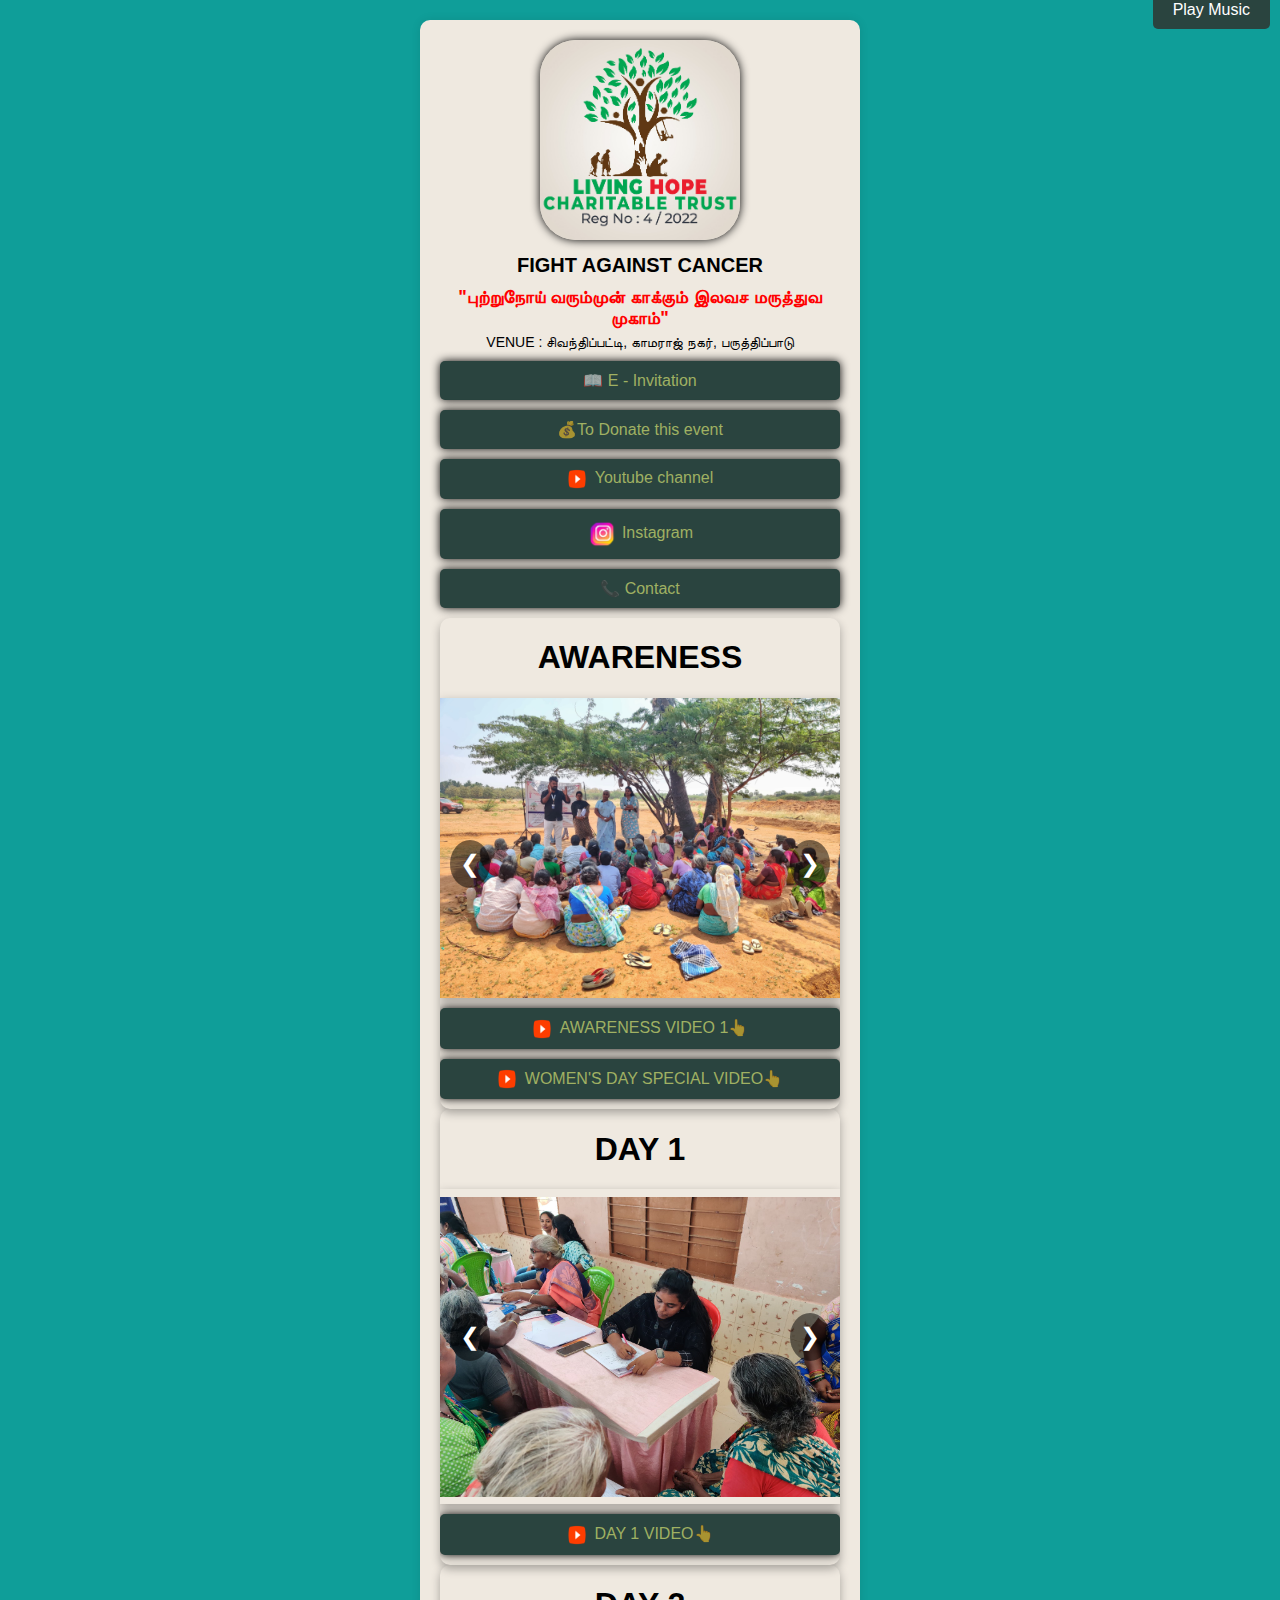
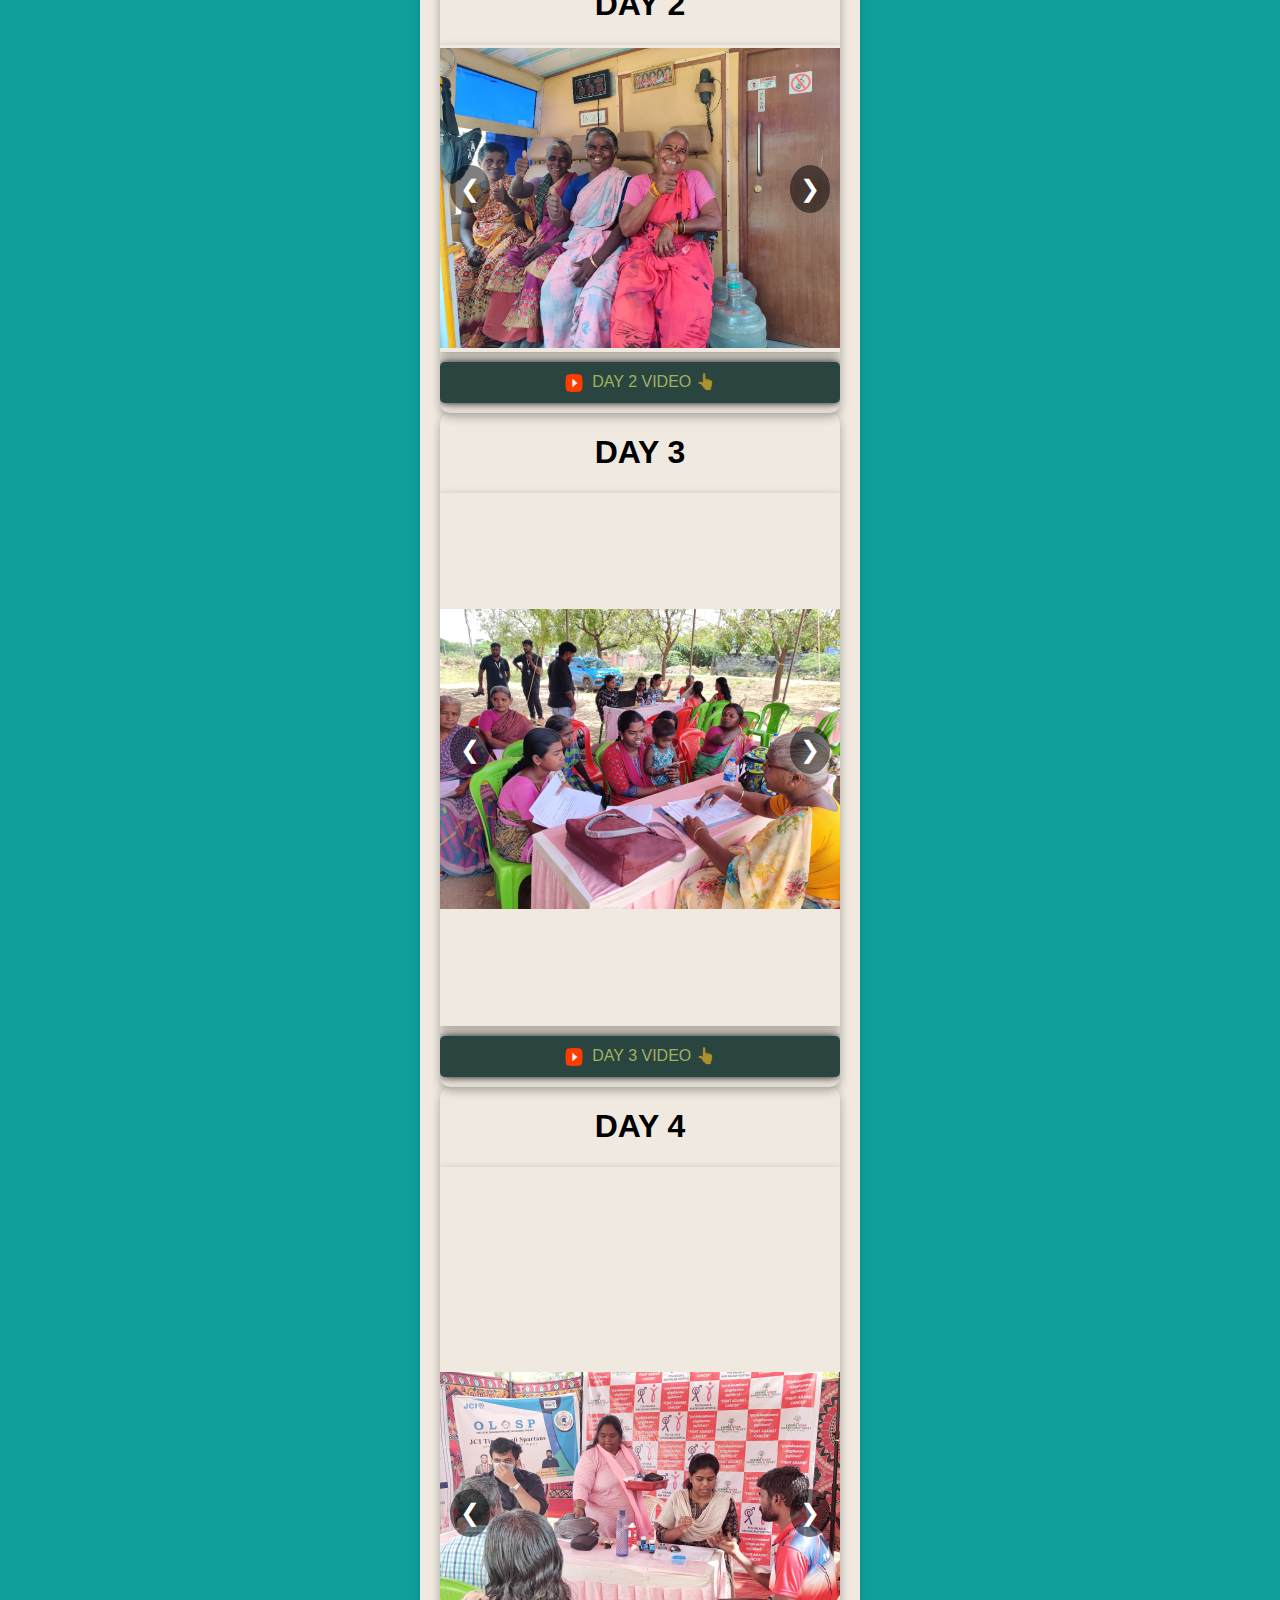
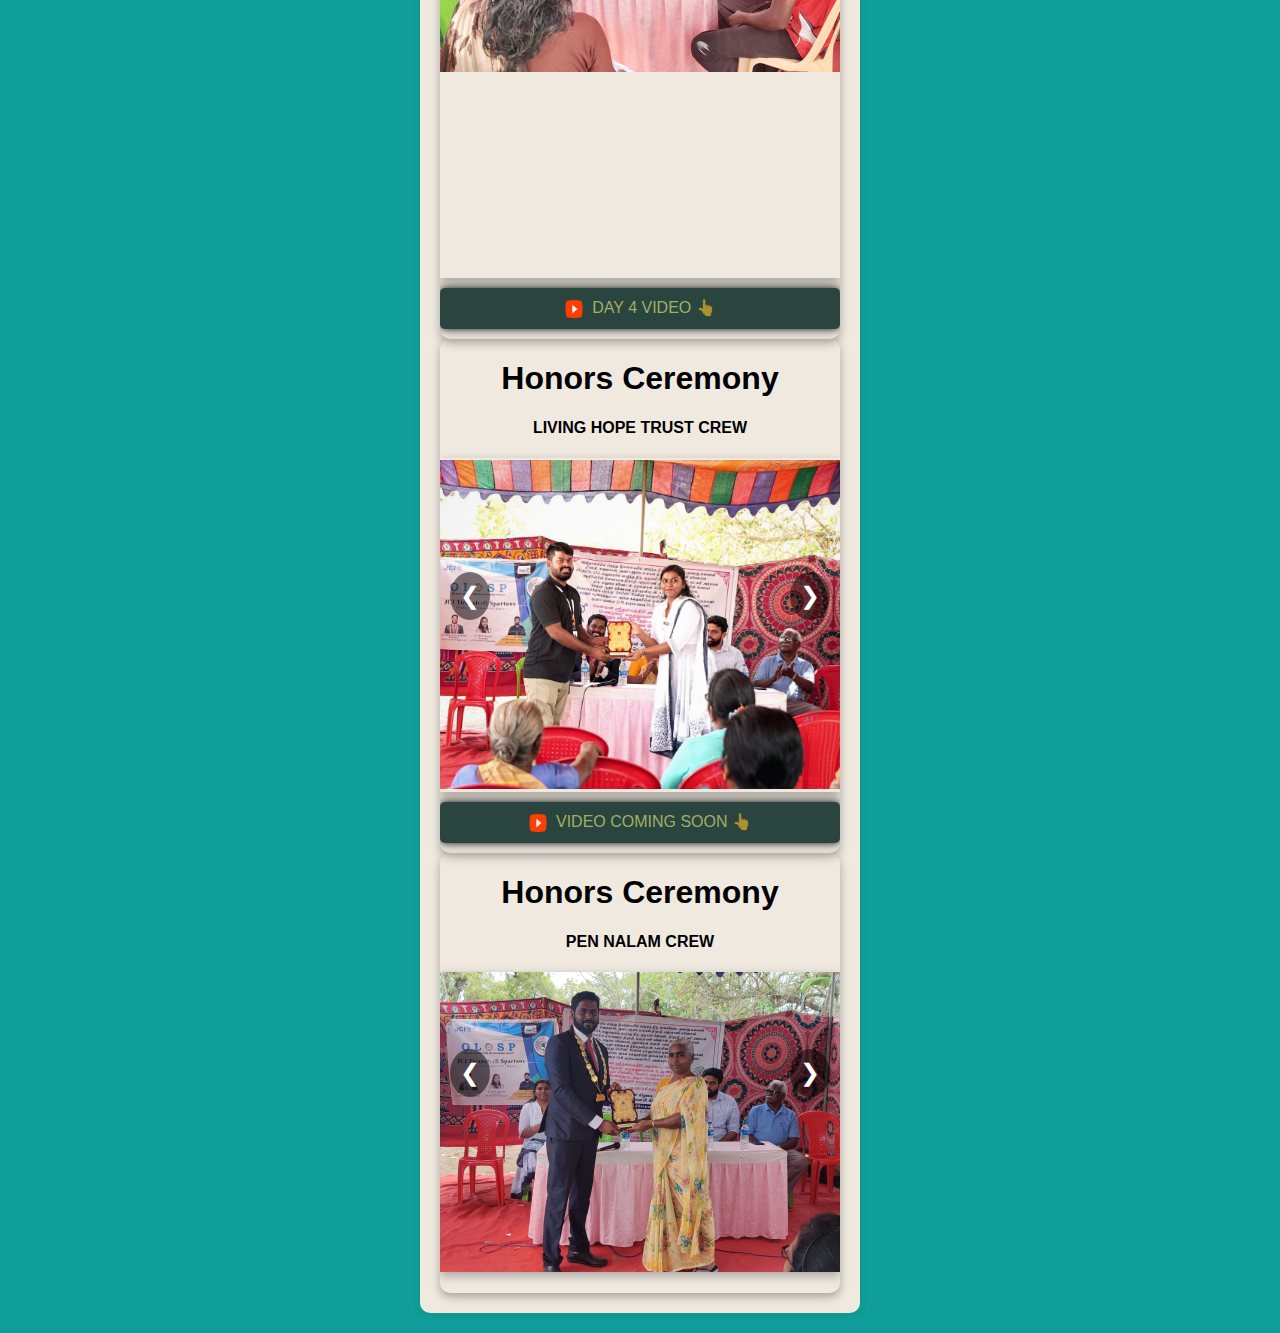
<file: public/index.html>
<!DOCTYPE html>
<html lang="en">
<head>
    <meta charset="UTF-8">
    <meta name="viewport" content="width=device-width, initial-scale=1.0">
    <title>FIGHT AGAINST CANCER</title>
    <link rel="stylesheet" href="styles.css">
    <link rel="stylesheet" href="bg_music/bg_music.css">
    <script defer src="https://vercel.live/_analytics/script.js"></script>
    <link rel="icon" type="image/x-icon" href="LOGO_4.jpg" >
</head>
<body>
    
    <audio id="audio" src="audio.mp3" autoplay unoptimized></audio>
    <button id="music-btn">Play Music</button>



    
    <div class="container">
        <img src="LOGO_3.jpg" alt="Profile Picture" class="profile-img">
        <div class="title">FIGHT AGAINST CANCER</div>
        <div class="subtitle_1" > "புற்றுநோய் வரும்முன் காக்கும் இலவச மருத்துவ முகாம்"</div>
        <!-- <a href="https://fontmeme.com/tamil/"><img src="https://fontmeme.com/permalink/250317/c987414edc3ea9bb1c510b9b62a7531d.png" alt="tamil" border="0"  width="370" height="20" ></a> -->
        <div class="subtitle">VENUE : சிவந்திப்பட்டி, காமராஜ் நகர், பருத்திப்பாடு</div>
        <a href="#" class="btn" id="openModal"> 📖 E - Invitation</a>
        
        <a href="#" class="btn" id="openDonate"> 💰To Donate this event</a>
        <a href="https://www.youtube.com/@livinghopetrust4471" class="btn" target="_blank">
            <img src="youtube_logo.png" alt="YouTube" class="icon_y">Youtube channel
        </a>
        
        <a href="https://www.instagram.com/livinghopecharitable?igsh=MTJrbWw5MHdsNm0xaA==" class="btn" target="_blank">
            <img src="insta_logo.png" alt="Instagram" class="icon_i">Instagram
        </a>
        
        <a href="#" class="btn" id="openContact"> 📞 Contact</a> <!-- Contact Button -->

        <!-- Image Slider Inside Container -->
        <div class="slider">
            <h1>AWARENESS</h1>
            <div class="slides">
                <img src="1.jpg" class="slide" alt="Image 1">
                <img src="9.jpg" class="slide" alt="Image 2">
                <img src="3.jpg" class="slide" alt="Image 3">
                <img src="4.jpg" class="slide" alt="Image 4">
                <img src="5.jpg" class="slide" alt="Image 5">
                <img src="6.jpg" class="slide" alt="Image 6">
                <img src="7.jpg" class="slide" alt="Image 7">
                <img src="8.jpg" class="slide" alt="Image 8">
                <img src="2.jpg" class="slide" alt="Image 9">
                <img src="10.jpg" class="slide" alt="Image 10">
            </div>
            <button class="prev" onclick="prevSlide()">&#10094;</button>
            <button class="next" onclick="nextSlide()">&#10095;</button>
            <a href="https://youtu.be/Ru0y0_ndaB4?feature=shared" class="btn" target="_blank">
                <img src="youtube_logo.png" alt="YouTube" class="icon_y">AWARENESS VIDEO 1👆
            </a>
            <a href="https://youtu.be/F00bV7uKXR4?feature=shared" class="btn" target="_blank">
                <img src="youtube_logo.png" alt="YouTube" class="icon_y">WOMEN'S DAY SPECIAL VIDEO👆
            </a>
            

            
        </div>
        <div class="slider">
            <h1>DAY 1</h1>
            <div class="slides">
                
                <img src="DAY_1/16.jpg" class="slide" alt="Image 1">
                <img src="DAY_1/2.jpg" class="slide" alt="Image 2">
                <img src="DAY_1/3.jpg" class="slide" alt="Image 3">
                <img src="DAY_1/4.jpg" class="slide" alt="Image 4">
                <img src="DAY_1/5.jpg" class="slide" alt="Image 5">
                <img src="DAY_1/6.jpg" class="slide" alt="Image 6">
                <img src="DAY_1/7.jpg" class="slide" alt="Image 7">
                <img src="DAY_1/8.jpg" class="slide" alt="Image 8">
                <img src="DAY_1/9.jpg" class="slide" alt="Image 9">
                <img src="DAY_1/10.jpg" class="slide" alt="Image 10">
                <img src="DAY_1/11.jpg" class="slide" alt="Image 11">
                <img src="DAY_1/12.jpg" class="slide" alt="Image 12">
                <img src="DAY_1/13.jpg" class="slide" alt="Image 13">
                <img src="DAY_1/14.jpg" class="slide" alt="Image 14">
                <img src="DAY_1/15.jpg" class="slide" alt="Image 15">
                <img src="DAY_1/1.jpg" class="slide" alt="Image 16">
                <img src="DAY_1/17.jpg" class="slide" alt="Image 17">
                <img src="DAY_1/18.jpg" class="slide" alt="Image 18">
                <img src="DAY_1/19.jpg" class="slide" alt="Image 19">
                
                <img src="DAY_1/21.jpg" class="slide" alt="Image 20">
                <img src="DAY_1/22.jpg" class="slide" alt="Image 21">
                <img src="DAY_1/23.jpg" class="slide" alt="Image 22">
                <img src="DAY_1/24.jpg" class="slide" alt="Image 23">

                
                
            </div>
            <button class="prev" onclick="prevSlide()">&#10094;</button>
            <button class="next" onclick="nextSlide()">&#10095;</button>
            <a href="https://youtu.be/nuqRWIfp1Dg?si=LTYunqcAoGBd5frC" class="btn" target="_blank">
                <img src="youtube_logo.png" alt="YouTube" class="icon_y">DAY 1 VIDEO👆
            </a>

            
        </div>
        
        <div class="slider">
            <h1>DAY 2</h1>
            <div class="slides">
                
                <img src="DAY_2/1.jpg" class="slide" alt="Image 1">
                <img src="DAY_2/23.jpg" class="slide" alt="Image 24">
                <img src="DAY_2/2.jpg" class="slide" alt="Image 2">
                <img src="DAY_2/3.jpg" class="slide" alt="Image 3">
                <img src="DAY_2/4.jpg" class="slide" alt="Image 4">
                
                <img src="DAY_2/6.jpg" class="slide" alt="Image 6">
                
                <img src="DAY_2/8.jpg" class="slide" alt="Image 8">
                <img src="DAY_2/9.jpg" class="slide" alt="Image 9">
                <img src="DAY_2/10.jpg" class="slide" alt="Image 10">
                <img src="DAY_2/11.jpg" class="slide" alt="Image 11">
                <img src="DAY_2/12.jpg" class="slide" alt="Image 12">
                <img src="DAY_2/13.jpg" class="slide" alt="Image 13">
                <img src="DAY_2/22.jpg" class="slide" alt="Image 14">
                <img src="DAY_2/15.jpg" class="slide" alt="Image 15">
                <img src="DAY_2/16.jpg" class="slide" alt="Image 16">
                <img src="DAY_2/17.jpg" class="slide" alt="Image 17">
                <img src="DAY_2/18.jpg" class="slide" alt="Image 18">
                <img src="DAY_2/19.jpg" class="slide" alt="Image 19">
                <img src="DAY_2/20.jpg" class="slide" alt="Image 20">
                <img src="DAY_2/21.jpg" class="slide" alt="Image 21">
                <img src="DAY_2/14.jpg" class="slide" alt="Image 22">
                <img src="DAY_2/22.jpg" class="slide" alt="Image 23">
                
                
                
            </div>
            <button class="prev" onclick="prevSlide()">&#10094;</button>
            <button class="next" onclick="nextSlide()">&#10095;</button>
            <a href="https://youtu.be/IZisoLLT-l8?si=H2uL4XW2ILe-COuv" class="btn" target="_blank">
                <img  src="youtube_logo.png" alt="YouTube" class="icon_y">DAY 2 VIDEO 👆
            </a>
            

            
        </div>

        <div class="slider">
            <h1>DAY 3</h1>
            <div class="slides">
                
                
                <img src="day_3/1.jpg" class="slide" alt="Image 1">
                <img src="day_3/34.jpg" class="slide" alt="Image 2" >
                <img src="day_3/2.jpg" class="slide" alt="Image 3">
                <img src="day_3/3.jpg" class="slide" alt="Image 4">
                <img src="day_3/4.jpg" class="slide" alt="Image 5">
                <img src="day_3/5.jpg" class="slide" alt="Image 6">
                <img src="day_3/6.jpg" class="slide" alt="Image 7">
                <img src="day_3/7.jpg" class="slide" alt="Image 8">
                <img src="day_3/8.jpg" class="slide" alt="Image 9">
                <img src="day_3/9.jpg" class="slide" alt="Image 10">
                <img src="day_3/10.jpg" class="slide" alt="Image 11">
                <img src="day_3/11.jpg" class="slide" alt="Image 12">
                <img src="day_3/12.jpg" class="slide" alt="Image 13">
                <img src="day_3/13.jpg" class="slide" alt="Image 14">
                <img src="day_3/14.jpg" class="slide" alt="Image 15">
                <img src="day_3/15.jpg" class="slide" alt="Image 16">
                <img src="day_3/16.jpg" class="slide" alt="Image 17">
                <img src="day_3/17.jpg" class="slide" alt="Image 18">
                <img src="day_3/18.jpg" class="slide" alt="Image 19">
                <img src="day_3/19.jpg" class="slide" alt="Image 20">
                <img src="day_3/20.jpg" class="slide" alt="Image 21">
                <img src="day_3/21.jpg" class="slide" alt="Image 22">
                <img src="day_3/22.jpg" class="slide" alt="Image 23">
                <img src="day_3/23.jpg" class="slide" alt="Image 24">
                <img src="day_3/24.jpg" class="slide" alt="Image 25">
                <img src="day_3/25.jpg" class="slide" alt="Image 26">
                <img src="day_3/26.jpg" class="slide" alt="Image 27">
                <img src="day_3/27.jpg" class="slide" alt="Image 28">
                <img src="day_3/28.jpg" class="slide" alt="Image 29">
                <img src="day_3/29.jpg" class="slide" alt="Image 30">
                <img src="day_3/30.jpg" class="slide" alt="Image 31">
                <img src="day_3/31.jpg" class="slide" alt="Image 32">
                <img src="day_3/32.jpg" class="slide" alt="Image 33">
                <img src="day_3/33.jpg" class="slide" alt="Image 34">

                

            </div>
            <button class="prev" onclick="prevSlide()">&#10094;</button>
            <button class="next" onclick="nextSlide()">&#10095;</button>
            
            <a href="https://youtu.be/ItA_CykMcwc?si=31n6ZrmS1OfmNFbq" class="btn" target="_blank">
                <img   src="youtube_logo.png" alt="YouTube" class="icon_y">DAY 3 VIDEO 👆
            </a>
            

            
        </div>
        <div class="slider">
            <h1>DAY 4</h1>
            <div class="slides">
                
                
                <img src="day_4/9.jpg" class="slide" alt="Image 1">
                
                <img src="day_4/7.jpg" class="slide" alt="Image 2">
                <img src="day_4/11.jpg" class="slide" alt="Image 3">
                <img src="day_4/4.jpg" class="slide" alt="Image 4">
                <img src="day_4/15.jpg" class="slide" alt="Image 11">
                <img src="day_4/13.jpg" class="slide" alt="Image 5">
                <img src="day_4/5.jpg" class="slide" alt="Image 6">
                <img src="day_4/6.jpg" class="slide" alt="Image 7">
                <img src="day_4/14.jpg" class="slide" alt="Image 10">
                <img src="day_4/2.jpg" class="slide" alt="Image 8">
                <img src="day_4/8.jpg" class="slide" alt="Image 9">
                <img src="day_4/12.jpg" class="slide" alt="Image 10">
                <img src="day_4/1.jpg" class="slide" alt="Image 11">
                <img src="day_4/16.jpg" class="slide" alt="Image 11">
                
                
                

                
                

                

            </div>
            <button class="prev" onclick="prevSlide()">&#10094;</button>
            <button class="next" onclick="nextSlide()">&#10095;</button>
            
            <a href="https://youtu.be/29zPPYzKX_M?si=JwgqlkPwO9Q_mNnV" class="btn" target="_blank">
                <img   src="youtube_logo.png" alt="YouTube" class="icon_y">DAY 4 VIDEO 👆
            </a>
            

            
        </div>
        <div class="slider">
            <h1>Honors Ceremony</h1>
            <h4>LIVING HOPE TRUST CREW</h4>
            <div class="slides">
                <img src="Honors Ceremony/LHCT/LHCT (2).jpg" class="slide" alt="Image 1">
                <img src="Honors Ceremony/LHCT/LHCT (4).jpg" class="slide" alt="Image 2">
                <img src="Honors Ceremony/LHCT/LHCT (1).jpg" class="slide" alt="Image 3">
                <img src="Honors Ceremony/LHCT/LHCT (12).jpg" class="slide" alt="Image 4">
                <img src="Honors Ceremony/LHCT/LHCT (7).jpg" class="slide" alt="Image 5">
                <img src="Honors Ceremony/LHCT/LHCT (5).jpg" class="slide" alt="Image 6">
                <img src="Honors Ceremony/LHCT/LHCT (6).jpg" class="slide" alt="Image 7">
                <img src="Honors Ceremony/LHCT/LHCT (8).jpg" class="slide" alt="Image 8">
                <img src="Honors Ceremony/LHCT/LHCT (9).jpg" class="slide" alt="Image 9">
                <img src="Honors Ceremony/LHCT/LHCT (11).jpg" class="slide" alt="Image 9">
                <img src="Honors Ceremony/LHCT/LHCT (3).jpg" class="slide" alt="Image 10">
                <img src="Honors Ceremony/LHCT/LHCT (10).jpg" class="slide" alt="Image 9">
                <img src="Honors Ceremony/LHCT/LHCT (13).jpg" class="slide" alt="Image 9">
                
                
            </div>
            <button class="prev" onclick="prevSlide()">&#10094;</button>
            <button class="next" onclick="nextSlide()">&#10095;</button>
            
            <a  class="btn" target="_blank">
                <img   src="youtube_logo.png" alt="YouTube" class="icon_y">VIDEO COMING SOON 👆
            </a>
            

            
        </div>
        <div class="slider">
            <h1>Honors Ceremony</h1>
            <h4> PEN NALAM CREW<h4>
            <div class="slides">
                <img src="Honors Ceremony/PEN NALAM/8.jpg" class="slide" alt="Image 1">
                <img src="Honors Ceremony/PEN NALAM/7.jpg" class="slide" alt="Image 2">
                <img src="Honors Ceremony/PEN NALAM/6.jpg" class="slide" alt="Image 3">
                <img src="Honors Ceremony/PEN NALAM/2.jpg" class="slide" alt="Image 4">
                <img src="Honors Ceremony/PEN NALAM/3.jpg" class="slide" alt="Image 5">
                <img src="Honors Ceremony/PEN NALAM/4.jpg" class="slide" alt="Image 6">
                <img src="Honors Ceremony/PEN NALAM/5.jpg" class="slide" alt="Image 7">
                <img src="Honors Ceremony/PEN NALAM/1.jpg" class="slide" alt="Image 8">
                
                
            </div>
            <button class="prev" onclick="prevSlide()">&#10094;</button>
            <button class="next" onclick="nextSlide()">&#10095;</button>
            
            
            

            
        </div>
    
    

    <!-- Modal for E-Invitation -->
    <div id="modal" class="modal">
        <div class="modal-content" style="height: 300px;">
            <span class="close" id="closeModal">&times;</span>
            <img src="invitation.jpg" alt="E-Invitation" class="modal-img_2">
        </div>
    </div>

    <!-- Modal for Donation -->
<!-- Modal for Donation -->
<!-- Modal for Donation -->
    <div id="donationModal" class="modal">
        <div class="modal-content" style="height: 450px;">
            <span class="close" id="closeDonate">&times;</span>
            <img src="donation.jpg" alt="To Donate this event" class="modal-img_2" style="height: 650;">
            

            <!-- UPI Payment Section -->
            
        </div>
    </div>
    


    <!-- Modal for Google Map -->
    

    <!-- Modal for Contact -->
    <div id="contactModal" class="modal">
        <div class="modal-content">
            <span class="close" id="closeContact">&times;</span>
            <h2>📞 Contact Information</h2>

            <!-- Click to Copy Phone Number -->
            <p>
                <strong>Phone:</strong> 
                <span id="phoneNumber" class="copy-text">+91 9500561937</span>
                <button id="copyPhone" class="copy-btn">📋 Copy</button>
            </p>

            <!-- Click to Open Mail App -->
            <p>
                <strong>Email:</strong> 
                <a href="mailto:livinghopecharitable@gmail.com" id="emailLink">
                    livinghopecharitable@gmail.com
                </a>
            </p>

            <!-- Success Message -->
            <p id="copySuccess" style="color: green; display: none;">✅ Number copied!</p>
        </div>
    </div>


    <script src="script.js"></script>
    <script src="bg_music/music.js"></script>
    <!-- Google tag (gtag.js) -->
    <script async src="https://www.googletagmanager.com/gtag/js?id=G-Y7YRMR7PRP"></script>
    <script>

        window.dataLayer = window.dataLayer || [];
        function gtag(){dataLayer.push(arguments);}
        gtag('js', new Date());

        gtag('config', 'G-Y7YRMR7PRP');
    </script>
    
</body>
</html>
</file>
<file: public/styles.css>
body {
    font-family: Arial, sans-serif;
    text-align: center;
    background-color:#0F9E99;
    margin: 0;
    padding: 20px;
}

.container {
    max-width: 400px;
    margin: auto;
    background: #EFE9E0;
    padding: 20px;
    border-radius: 10px;
    box-shadow: 0 0 10px rgba(0, 0, 0, 0.1);
}

.icon_y {
    width: 20px;
    height: 20px;
    vertical-align: middle;
    margin-right: 8px;
}

.icon_i {
    width: 30px;  /* Adjust size as needed */
    height: 30px;
    margin-right: 5px;
    vertical-align: middle;
}

/* Prevent image dragging */
img {
    pointer-events: none;
    -webkit-user-drag: none;
    user-drag: none;
}
.upi-section {
    text-align: center;
    margin-top: 10px;
}

.upi-qr {
    width: 150px;
    height: 150px;
    margin: 10px auto;
    display: block;
}


.upi-btn {
    display: inline-block;
    padding: 10px 20px;
    background-color: #25d366; /* WhatsApp-like green */
    color: white;
    text-decoration: none;
    font-weight: bold;
    border-radius: 8px;
    transition: 0.3s;
}

.upi-btn:hover {
    background-color: #1da851;
}

.profile-img {
    width: 200px;
    height: 200px;
    border-radius: 18%;
    object-fit: cover;
    align-content: center;
    top: 50%;
    bottom: 50%;
    box-shadow: #000000 0px 0px 10px;
}

.profile-imG:hover {
    transform: scale(1.1);
    border-radius: 50%;
   
}

.subtitle_1 {
    font-family: Verdana, Geneva, Tahoma, sans-serif;
    font-size: 18px;
    font-weight:bolder;
    margin-top: 10px;
    margin-bottom: 5px;
    color: #ff0000;


}
.title {
    font-size: 20px;
    font-weight: bold;
    margin-top: 10px;
    margin-bottom: 5px;
    color: #000000;
}

.subtitle {
    font-family: Arial, sans-serif;
    
    color: rgb(0, 0, 0);
    font-size: 14px;
}

.btn {
    display: block;
    background: #2A443F;
    color: #f2fd7d97;
    /* padding: 15px; */
    padding: 10px 20px;
    margin: 10px 0;
    border-radius: 5px;
    text-decoration: none;
    box-shadow: #000000 0px 0px 10px;
    transition: background 0.3s ease;
    animation: glow 1.5s infinite alternate;
}
@keyframes glow {
    0% {
        box-shadow: 0 0 10px rgba(255, 255, 255, 0.2);
    }
    100% {
        box-shadow: 0 0 20px rgb(0, 0, 0);
    }
}

.btn_1 {
    display: inline-block;
    text-decoration: none;
    padding: 10px 20px;
    border-radius: 5px;
    background-color: #ff0000; /* YouTube red */
    color: white;
    font-weight: bold;
    font-size: 16px;
    position: relative;
    transition: box-shadow 0.3s ease-in-out;
}
.btn:hover {
    background: #f0f0f0;
    color: #000000;

}



/* Modal Styles */
.modal {
    display: none;
    position: fixed;
    z-index: 1;
    left: 0;
    top: 0;
    height: 50px;
    width: 100%;
    height: 150%;
    background-color: rgba(255, 0, 0, 0.7);
    animation: fadeIn 0.5s ease-in-out;
}
.fevicon {
    border-radius: 50%;
}
.modal-content {
    position: relative;
    background: white;
    margin: 10% auto;
    padding: 20px;
    border-radius: 10px;
    width: 80%;
    
    
    max-width: 500px;
    text-align: center;
    box-shadow: 0 0 10px rgba(0, 0, 0, 0.3);
    animation: slideDown 0.5s ease-in-out;
}
.slider {
    position: relative;
    width: 100%;
    max-width: 600px;
    overflow: hidden;
    border-radius: 10px;
    box-shadow: 0px 4px 10px rgba(0, 0, 0, 0.3);
}

.slides {
    display: flex;
    transition: transform 0.5s ease-in-out;
    width: 100%;
    object-fit: contain;
    box-shadow: 0px 4px 10px rgba(0, 0, 0, 0.3);
}

.slide {
    width: 100%;
    object-fit: contain;
}

button {
    position: absolute;
    top: 50%;
    transform: translateY(-50%);
    background-color: rgba(0, 0, 0, 0.5);
    color: white;
    border: none;
    padding: 10px;
    cursor: pointer;
    font-size: 24px;
    border-radius: 50%;
}

.prev {
    left: 10px;
}

.next {
    right: 10px;
}

button:hover {
    background-color: rgba(0, 0, 0, 0.8);
}
.modal-img_2 {
    width: 100%;
    height: auto;
    max-width: 800px; /* Set maximum width */
    max-height: 90vh; /* Prevent overflow on smaller screens */
    border-radius: 10px;
}
.modal-img_1 {
    width: 50%;  /* Adjust width as needed */
    max-width: 1000px;  /* Set a maximum width */
    height: auto;  /* Maintain aspect ratio */
    display: block;  /* Center alignment */
    margin: 0 auto;  /* Center horizontally */
}

.close {
    position: absolute;
    top: 10px;
    right: 20px;
    font-size: 24px;
    cursor: pointer;
}

/* Modal for Google Map */
.modal {
    display: none;
    position: fixed;
    z-index: 1;
    left: 0;
    top: 0;
    width: 100%;
    height: 100%;
    background-color: rgba(0, 0, 0, 0.7);
    animation: fadeIn 0.5s ease-in-out;
}
.slider-container {
    overflow: hidden;
    position: relative;
    width: 100%;
}

.slides {
    display: flex;
    transition: transform 0.5s ease-in-out;
}

.slide {
    min-width: 100%;
}

.modal-content_2 {
    position: relative;
    background: white;
    margin: 10% auto;
    padding: 20px;
    border-radius: 20px;
    width: 80%;
    max-width: 500px;
    text-align: center;
    box-shadow: 0 0 10px rgba(0, 0, 0, 0.3);
    animation: slideDown 0.5s ease-in-out;
    
}

/* Animations */
@keyframes fadeIn {
    from { opacity: 0; }
    to { opacity: 1; }
}

@keyframes slideDown {
    from { transform: translateY(-50px); opacity: 0; }
    to { transform: translateY(0); opacity: 1; }
}

/* ========================================== */

.copy-btn {
    background: #008CBA;
    color: white;
    border: none;
    padding: 3px 6px;  /* Reduced padding */
    font-size: 12px;   /* Smaller font size */
    margin-left: 5px;
    cursor: pointer;
    border-radius: 3px;
}

.copy-btn:hover {
    background: #005f75;
}

.copy-text {
    font-weight: bold;
    cursor: pointer;
}
</file>
<file: public/bg_music/bg_music.css>
/* Music Button */
#music-btn {
    position: fixed;
    top: 10px;
    right: 10px;
    padding: 10px 20px;
    background-color: #2A443F;
    color: white;
    border: none;
    border-radius: 5px;
    cursor: pointer;
    font-size: 16px;
    z-index: 1000; /* Ensure it's above other elements */
    white-space: nowrap; /* Prevent text from wrapping */
    transition: background 0.3s ease-in-out;
}

#music-btn:hover {
    background-color: #e64a19;
}

/* Volume Bar */
input[type="range"] {
    width: 100%;
    -webkit-appearance: none;
    background: #ff5a5f;
    height: 5px;
    border-radius: 5px;
    outline: none;
    transition: 0.3s;
}

/* Slider Thumb - Fix for Browsers */
input[type="range"]::-webkit-slider-thumb {
    -webkit-appearance: none;
    width: 15px;
    height: 15px;
    background: white;
    border-radius: 50%;
    cursor: pointer;
    box-shadow: 0px 0px 5px rgba(0, 0, 0, 0.2);
    border: 1px solid #999;
}

input[type="range"]::-moz-range-thumb {
    width: 15px;
    height: 15px;
    background: white;
    border-radius: 50%;
    cursor: pointer;
    box-shadow: 0px 0px 5px rgba(0, 0, 0, 0.2);
    border: 1px solid #999;
}
</file>
